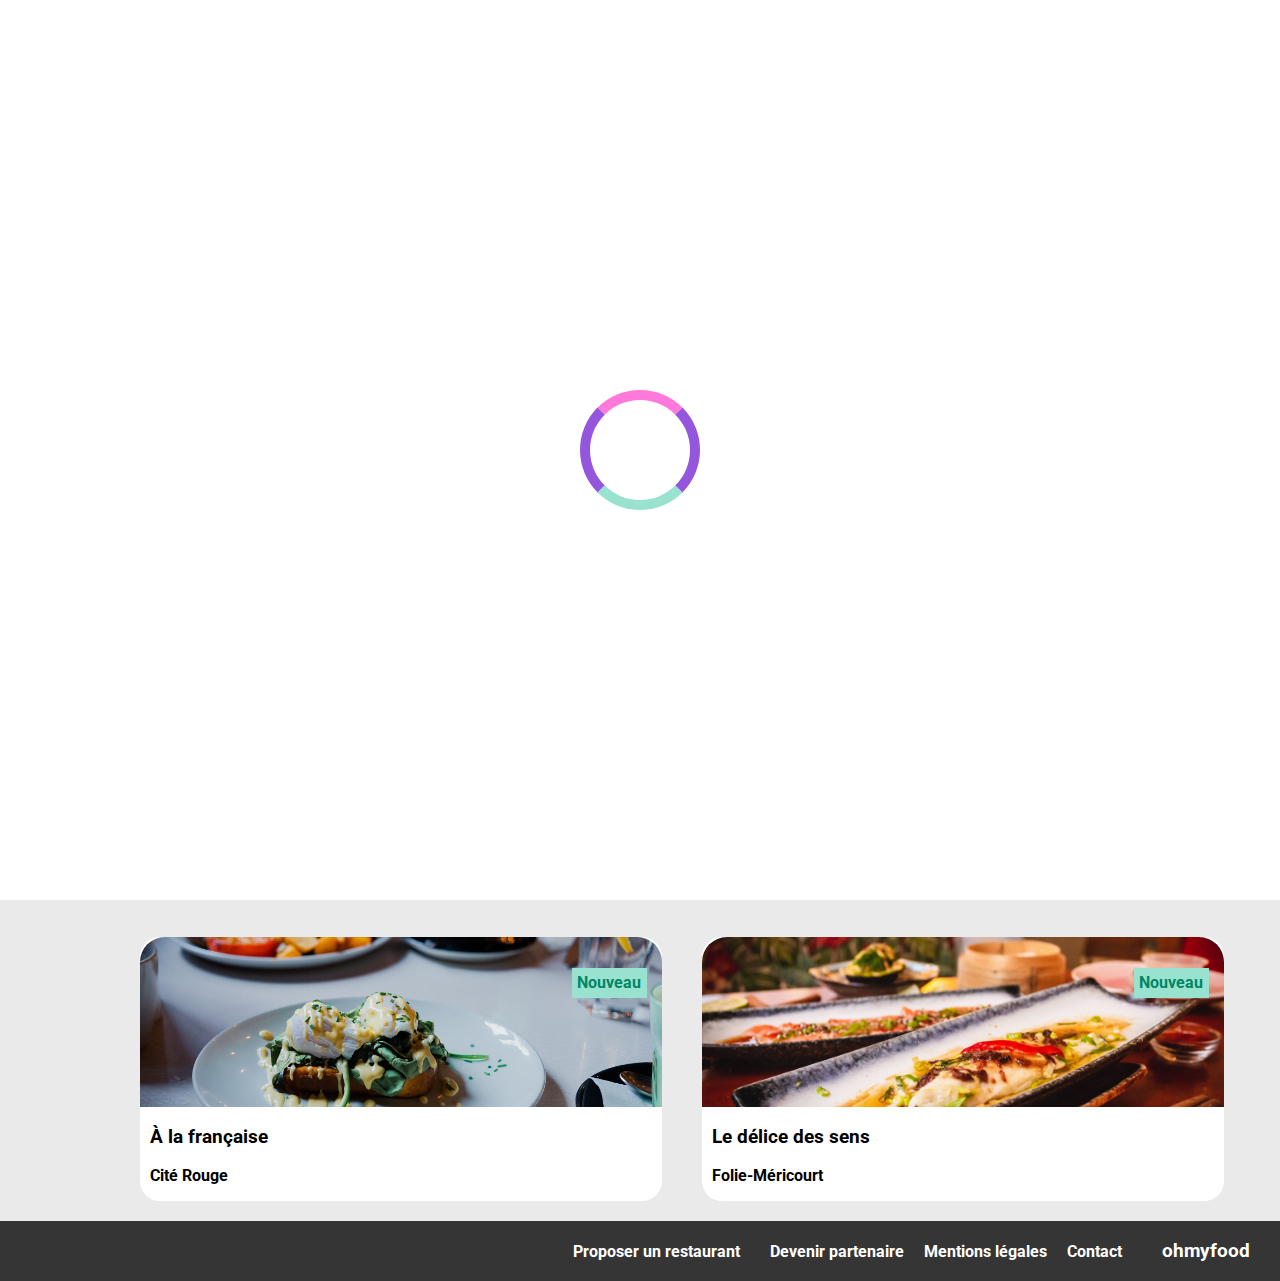
<file: index.html>
<html lang="fr">
<head>
    <meta charset="UTF-8">
    <meta name="viewport" content="width=device-width, initial-scale=1.0">
    <link rel="preconnect" href="https://fonts.googleapis.com">
    <link rel="preconnect" href="https://fonts.gstatic.com" crossorigin>
    <link href="https://fonts.googleapis.com/css2?family=Roboto:wght@100;300;400;500;700&family=Shrikhand&display=swap" rel="stylesheet">
    <link rel="stylesheet" href="https://cdnjs.cloudflare.com/ajax/libs/font-awesome/6.2.1/css/all.min.css" 
    integrity="sha512-MV7K8+y+gLIBoVD59lQIYicR65iaqukzvf/nwasF0nqhPay5w/9lJmVM2hMDcnK1OnMGCdVK+iQrJ7lzPJQd1w==" 
    crossorigin="anonymous" referrerpolicy="no-referrer">
    <link rel="stylesheet" href="./index.css">
    <title>Ohmyfood</title>
</head>
<body>
    <div class="loader-section">
        <div class="loader"></div>
    </div>
    <header>
        <img  class="logo" src="./Images et textes Ohmyfood/images/logo/ohmyfood.png" alt="Logo de Ohmyfood">
        <form method="get" action="#" class =" navbar location-restaurant "><!--ajout de method get + action -->
            <i class="fa-solid fa-location-dot"></i>
            <input type="search" class="location-city" placeholder ="Paris, Belleville">
           <!-- <a href="index.html" class="location-city">Paris, Belleville</a> modifiction c'est un input non un lien              -->
        </form>
    </header>

    <main class="container">
        <section class="presentation"><!-- c'est mieux une section  -->
            <h1>Réserver le menu qui vous convient</h1>
            <p>Découvrez des restaurants d'exception, sélectionnés par nos soins.</p>
        <!--cest pour pouvoir travailler le bouton avec les couleurs -->   
        <div class="btn" id="cta">
            <a class="homepage__info homepage__btn--purple" href="#restaurants">Explorer nos restaurants</a>  
        </div>
        </section >
        
        <section class="list-step">
            <h2>Fonctionnement</h2>
            <div class="functioning">
                <div class="choice">
                    <div class="step-number">1</div>
                    <a href="#" class="content"><i class="fa-duotone fa-mobile-button icon"></i>Choisissez un restaurant</a>
                </div>
                <div class="choice">
                    <div class="step-number">2</div>
                    <a href="#" class="content"><i class="fa-solid fa-list icon"></i>Composez votre menu</a>
                </div>
                <div class="choice">
                    <div class="step-number">3</div>
                    <a href="#" class="content"><i class="fa-solid fa-store icon"></i>Dégustez au restaurant</a>
                </div>
            </div>
        </section>
        <section class="list-restaurant">
            <h2>Restaurant</h2>
            <div class="list-choice">
            <div class="restaurant">
                <a href="menu la-palette-du-goût.html">
                    <artcle class="card">
                        <div class="card-news">
                            <p class="news">Nouveau</p>
                        </div>
                        <img src="./Images et textes Ohmyfood/images/restaurants/jay-wennington-N_Y88TWmGwA-unsplash.jpg" class="picture-restaurant" alt="Photo d'un plat gastronomique">
                    </artcle>
                    <div class="card-content">
                        <div class="card-txt">
                            <h3 class="card-title">La palette du goût</h3>
                            <p class="card-subtitle">Ménilmontnant</p>
                        </div>
                        <div class="favorite__restaurant">
                            <i class="far fa-heart icon-empty"></i>
                            <i class="fas fa-heart icon-fill"></i>          
                        </div>
                    </div>
                </a>
            </div>
            <div class="restaurant">
                <a href="menu la-note-enchantée.html">
                    <article class="card">
                        <img src="./Images et textes Ohmyfood/images/restaurants/stil-u2Lp8tXIcjw-unsplash.jpg" class="picture-restaurant" alt="Photo d'un plat gastronomique">
                    </article>
                    <div class="card-news">
                        <p class="news">Nouveau</p>
                    </div>
                    <div class="card-content">
                        <div class="card-txt">
                            <h3 class="card-title">La note enchantée</h3>
                            <p class="card-subtitle">Charonne</p>
                        </div>
                        <div class="favorite__restaurant">
                            <i class="far fa-heart icon-empty"></i>
                            <i class="fas fa-heart icon-fill"></i>          
                        </div>
                    </div>
                </a>
            </div>
            <div class="restaurant">
                <a href="menu à-la-française.html">
                    <article class="card">
                        <img src="./Images et textes Ohmyfood/images/restaurants/toa-heftiba-DQKerTsQwi0-unsplash.jpg" class="picture-restaurant" alt="Photo d'un plat gastronomique">
                    </article>
                    <div class="card-news">
                        <p class="news">Nouveau</p>
                    </div>
                    <div class="card-content">
                        <div class="card-txt">
                            <h3 class="card-title">À la française</h3>
                            <p class="card-subtitle">Cité Rouge</p>
                        </div>
                        <div class="favorite__restaurant">
                            <i class="far fa-heart icon-empty"></i>
                            <i class="fas fa-heart icon-fill"></i>          
                        </div>
                    </div>
                </a>
            </div>
            <div class="restaurant">
                <a href="menu le-délice-des-sens.html">
                    <article class="card">
                        <img src="./Images et textes Ohmyfood/images/restaurants/louis-hansel-shotsoflouis-qNBGVyOCY8Q-unsplash.jpg" class="picture-restaurant" alt="Photo d'un plat gastronomique">
                    </article>
                    <div class="card-news">
                        <p class="news">Nouveau</p>
                    </div>
                    <div class="card-content">
                        <div class="card-txt">
                            <h3 class="card-title">Le délice des sens</h3>
                            <p class="card-subtitle">Folie-Méricourt</p>
                        </div>
                        <div class="favorite__restaurant">
                            <i class="far fa-heart icon-empty"></i>
                            <i class="fas fa-heart icon-fill"></i>          
                        </div>
                    </div>
                </a>
            </div>
            </div>
        </section>
    </main>

    <footer>
        <h3 class="title-footer">ohmyfood</h3>
            <ul class="list-footer">
                <li><a href="#"><i class="fa-solid fa-utensils icon"></i>Proposer un restaurant</a></li>
                <li><a href="#"><i class="fa-solid fa-handshake-angle icon"></i>Devenir partenaire</a></li>
                <li><a href="#">Mentions légales</a></li>
                <li><a href="#">Contact</a></li>
            </ul>
    </footer>
</body>
</html>
</file>
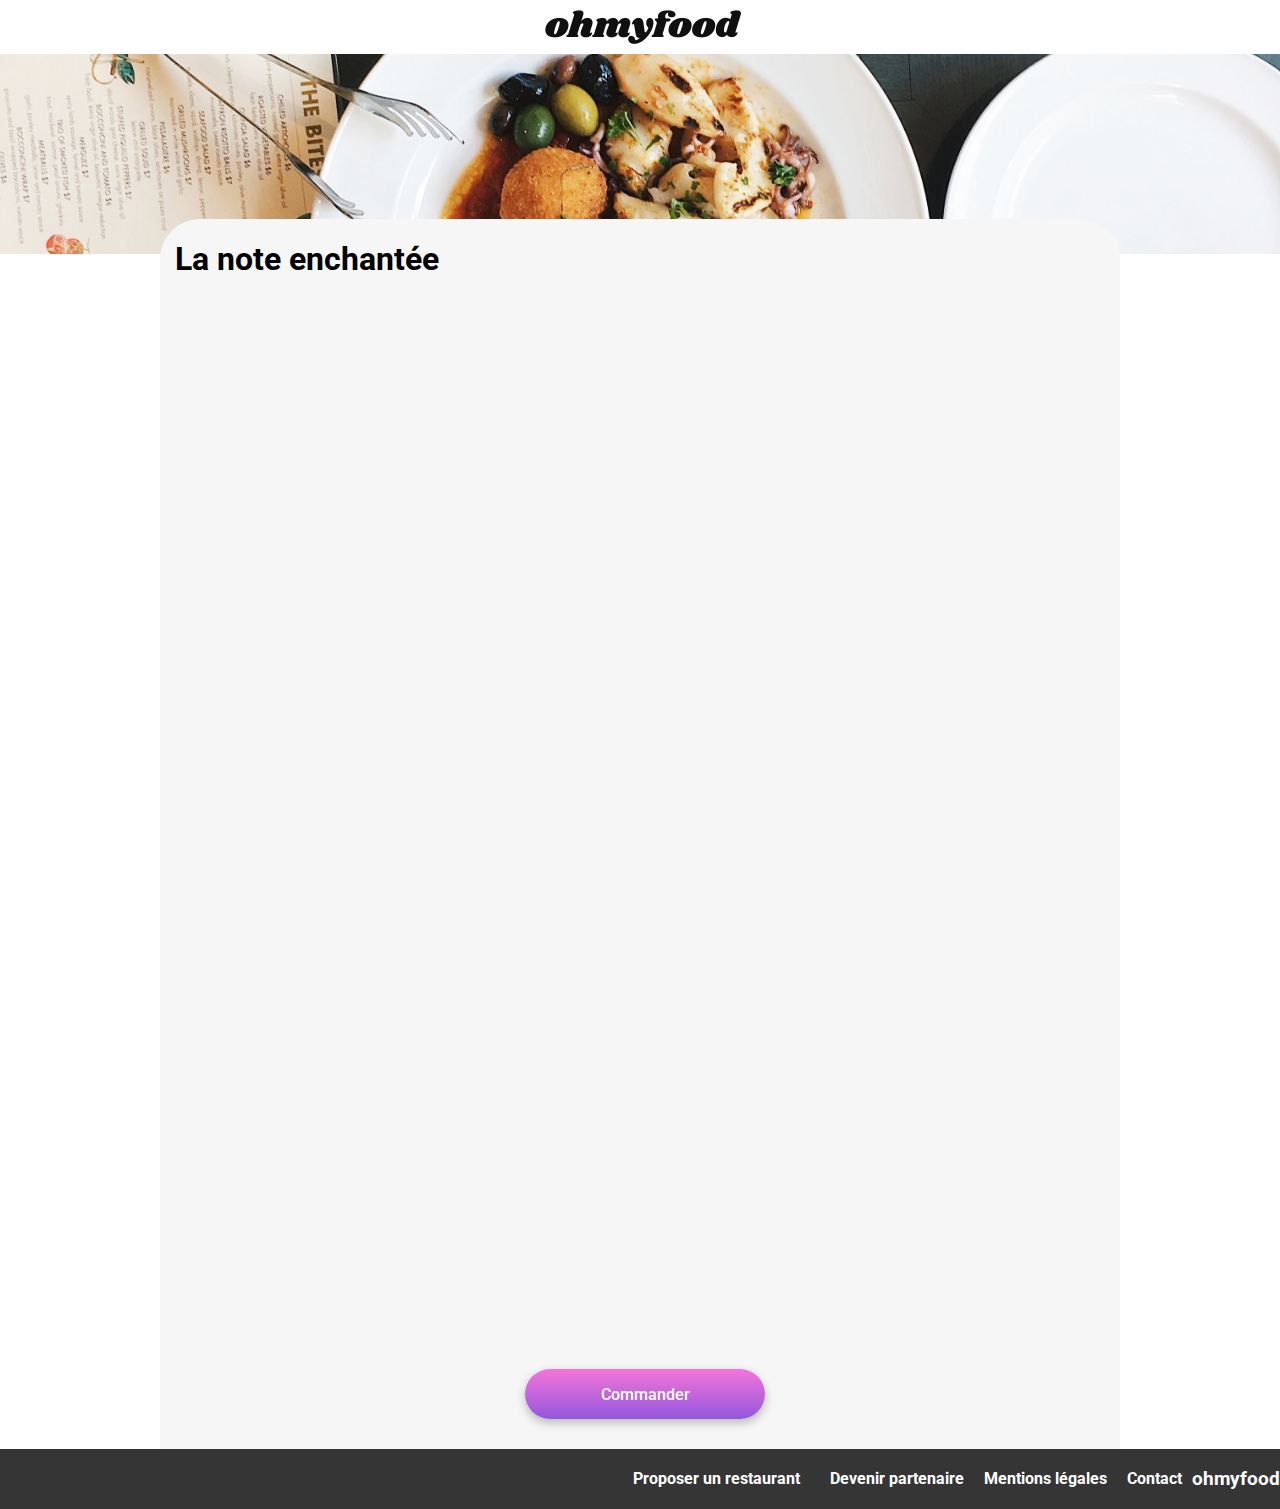
<file: menu la-note-enchantée.html>
<html lang="fr">
<head>
    <meta charset="UTF-8">
    <meta name="viewport" content="width=device-width, initial-scale=1.0">
    <link href="index.scss" rel="stylsheet">
    <link href="index.html">
    <link href="menu le-délice-des-sens.html">
    <link href="menu la-note-enchantée.html">
    <link href="menu à-la-française.html">
    <link rel="preconnect" href="https://fonts.googleapis.com">
    <link rel="preconnect" href="https://fonts.gstatic.com" crossorigin>
    <link href="https://fonts.googleapis.com/css2?family=Roboto:wght@100;300;400;500;700&family=Shrikhand&display=swap" rel="stylesheet">
    <link rel="stylesheet" href="https://cdnjs.cloudflare.com/ajax/libs/font-awesome/6.2.1/css/all.min.css" 
    integrity="sha512-MV7K8+y+gLIBoVD59lQIYicR65iaqukzvf/nwasF0nqhPay5w/9lJmVM2hMDcnK1OnMGCdVK+iQrJ7lzPJQd1w==" 
    crossorigin="anonymous" referrerpolicy="no-referrer">
    <link rel="stylesheet" href="./index.css">
    <title>Ohmyfood</title>
</head>
<body>
    <header>
        <nav>
            <a href="./index.html"><i class="fa-solid fa-arrow-left"></i> 
            </a>
            <a href="./index.html" class="img-logo"><img src="./Images et textes Ohmyfood/images/logo/ohmyfood.png"></a>
        </nav>
    </header>
    <main class="container">
        <div class="image-menu">
          <img src="./Images et textes Ohmyfood/images/restaurants/stil-u2Lp8tXIcjw-unsplash.jpg">
        </div> 
        <section class="main-background"> 
        <section class="background">
            <div>
                <h1>La note enchantée</h1>
            </div>
            <div class="favorite__restaurant">
                <i class="far fa-heart icon-empty"></i>
                <i class="fas fa-heart icon-fill"></i>          
            </div>
        </section>
        <!-- All menu -->
<div class="menus-content">
    <!-- Starter menu -->
    <section class="menus">
    <h3 class="menus__title">Entrées</h3>
    
    <!-- Choice menu 1 -->
    <div class="choice-menu">
    <div class="choice-menu__top">
    <h4 class="choice-menu__title">Ravioles de foie gras</h4>
    <p class="choice-menu__description">Accompagnées de leur crème à la truffe</p>
    </div>
    <div class="choice-menu__price">25€</div>
    <div class="choice-menu__okay">
    <div class="choice-menu__icon">
    <i class="choice-menu__icons fas fa-check"></i>
    </div>
    </div>
    </div>
    
    <!-- Choice menu 2 -->
    <div class="choice-menu">
    <div class="choice-menu__top">
    <h4 class="choice-menu__title">Caviar osciètre</h4>
    <p class="choice-menu__description">Sur blini à la farine de blé noir</p>
    </div>
    <div class="choice-menu__price">35€</div>
    <div class="choice-menu__okay">
    <div class="choice-menu__icon">
    <i class="choice-menu__icons fas fa-check"></i>
    </div>
    </div>
    </div>
    
    <!-- Choice menu 3 -->
    <div class="choice-menu">
    <div class="choice-menu__top">
    <h4 class="choice-menu__title">Homard et espuma de potiron</h4>
    <p class="choice-menu__description">Marinés aux zestes d'orange</p>
    </div>
    <div class="choice-menu__price">20€</div>
    <div class="choice-menu__okay">
    <div class="choice-menu__icon">
    <i class="choice-menu__icons fas fa-check"></i>
    </div>
    </div>
    </div>

    <!-- Choice menu 4 -->
    <div class="choice-menu">
        <div class="choice-menu__top">
        <h4 class="choice-menu__title">Foie gras de canard cuit entier</h4>
        <p class="choice-menu__description">Confiture de figue et pain toasté</p>
        </div>
        <div class="choice-menu__price">35€</div>
        <div class="choice-menu__okay">
        <div class="choice-menu__icon">
        <i class="choice-menu__icons fas fa-check"></i>
        </div>
        </div>
        </div>
    </section>
    
    
    <!-- Dish menu -->
    <section class="menus">
    <h3 class="menus__title">Plats</h3>
    
    <!-- Choice menu 1 -->
    <div class="choice-menu">
    <div class="choice-menu__top">
    <h4 class="choice-menu__title">Noix de coquilles Saint-Jacques</h4>
    <p class="choice-menu__description">Sur lit de purée de céeri-rave</p>
    </div>
    <div class="choice-menu__price">40€</div>
    <div class="choice-menu__okay">
    <div class="choice-menu__icon">
    <i class="choice-menu__icons fas fa-check"></i>
    </div>
    </div>
    </div>
    
    <!-- Choice menu 2 -->
    <div class="choice-menu">
    <div class="choice-menu__top">
    <h4 class="choice-menu__title">Langoustine poêlée</h4>
    <p class="choice-menu__description">Purée de patate douce</p>
    </div>
    <div class="choice-menu__price">35€</div>
    <div class="choice-menu__okay">
    <div class="choice-menu__icon">
    <i class="choice-menu__icons fas fa-check"></i>
    </div>
    </div>
    </div>
    
    <!-- Choice menu 3 -->
    <div class="choice-menu">
    <div class="choice-menu__top">
    <h4 class="choice-menu__title">Mijoté de queue de boeuf</h4>
    <p class="choice-menu__description">Et riz sauvage aux zestes de citron</p>
    </div>
    <div class="choice-menu__price">45€</div>
    <div class="choice-menu__okay">
    <div class="choice-menu__icon">
    <i class="choice-menu__icons fas fa-check"></i>
    </div>
    </div>
    </div>
    </section>
    
    
    <!-- Dessert menu -->
    <section class="menus">
    <h3 class="menus__title">Desserts</h3>
    
    <!-- Choice menu 1 -->
    <div class="choice-menu">
    <div class="choice-menu__top">
    <h4 class="choice-menu__title">Macaron noisette et chocalat</h4>
    <p class="choice-menu__description">Glace au caramel brun et sel de Guérande</p>
    </div>
    <div class="choice-menu__price">18€</div>
    <div class="choice-menu__okay">
    <div class="choice-menu__icon">
    <i class="choice-menu__icons fas fa-check"></i>
    </div>
    </div>
    </div>
    
    <!-- Choice menu 2 -->
    <div class="choice-menu">
    <div class="choice-menu__top">
    <h4 class="choice-menu__title">Baba au rhum revisité</h4>
    <p class="choice-menu__description">Revisité</p>
    </div>
    <div class="choice-menu__price">22€</div>
    <div class="choice-menu__okay">
    <div class="choice-menu__icon">
    <i class="choice-menu__icons fas fa-check"></i>
    </div>
    </div>
    </div>
    
    <!-- Choice menu 3 -->
    <div class="choice-menu">
    <div class="choice-menu__top">
    <h4 class="choice-menu__title">Tarte au citron meringuée</h4>
    <p class="choice-menu__description">Déstructurée</p>
    </div>
    <div class="choice-menu__price">23€</div>
    <div class="choice-menu__okay">
    <div class="choice-menu__icon">
    <i class="choice-menu__icons fas fa-check"></i>
    </div>
    </div>
    </div>
    </section>
    </div>
    <div class="cta">
        <a class="homepage__info homepage__btn--purple" href="#restaurants">Commander</a>  
    </div>
    </section>
    </main>
    <footer>
        <h3>ohmyfood</h3>
            <ul class="list-footer">
                <li><a href="#"><i class="fa-solid fa-utensils icon"></i>Proposer un restaurant</a></li>
                <li><a href="#"><i class="fa-solid fa-handshake-angle icon"></i>Devenir partenaire</a></li>
                <li><a href="#">Mentions légales</a></li>
                <li><a href="#">Contact</a></li>
            </ul>
    </footer>
</body>
</html>
</file>
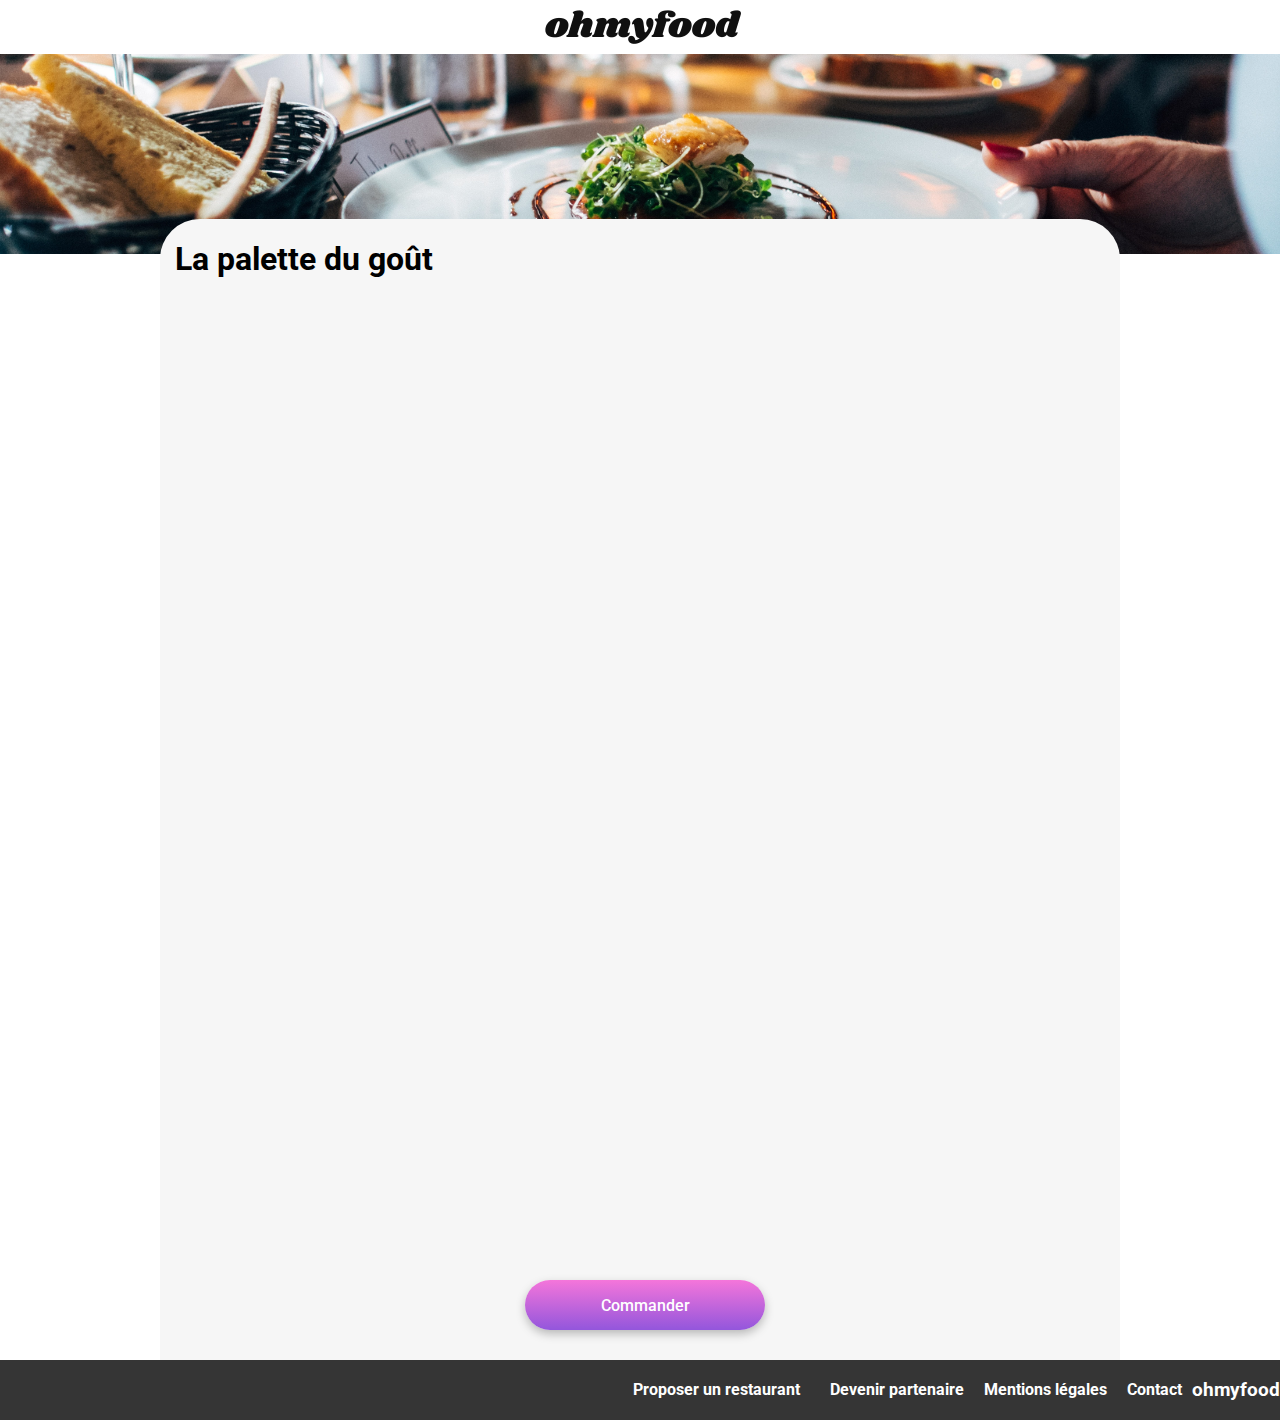
<file: menu la-palette-du-goût.html>
<html lang="fr">
<head>
    <meta charset="UTF-8">
    <meta name="viewport" content="width=device-width, initial-scale=1.0">
    <link href="index.scss" rel="stylsheet">
    <link href="index.html">
    <link href="menu le-délice-des-sens.html">
    <link href="menu la-note-enchantée.html">
    <link href="menu à-la-française.html">
    <link rel="preconnect" href="https://fonts.googleapis.com">
    <link rel="preconnect" href="https://fonts.gstatic.com" crossorigin>
    <link href="https://fonts.googleapis.com/css2?family=Roboto:wght@100;300;400;500;700&family=Shrikhand&display=swap" rel="stylesheet">
    <link rel="stylesheet" href="https://cdnjs.cloudflare.com/ajax/libs/font-awesome/6.2.1/css/all.min.css" 
    integrity="sha512-MV7K8+y+gLIBoVD59lQIYicR65iaqukzvf/nwasF0nqhPay5w/9lJmVM2hMDcnK1OnMGCdVK+iQrJ7lzPJQd1w==" 
    crossorigin="anonymous" referrerpolicy="no-referrer">
    <link rel="stylesheet" href="./index.css">
    <title>Ohmyfood</title>
</head>
<body>
    <header>
        <nav>
            <a href="./index.html"><i class="fa-solid fa-arrow-left"></i> 
            </a>
            <a href="./index.html" class="img-logo"><img src="./Images et textes Ohmyfood/images/logo/ohmyfood.png"></a>
        </nav> 
    </header>
    <main class="container">
        <div class="image-menu">
          <img src="./Images et textes Ohmyfood/images/restaurants/jay-wennington-N_Y88TWmGwA-unsplash.jpg">
        </div>
        <section class="main-background">  
        <section class="background">
            <div>
                <h1>La palette du goût</h1>
            </div>
            <div class="favorite__restaurant">
                <i class="far fa-heart icon-empty"></i>
                <i class="fas fa-heart icon-fill"></i>          
            </div>
        </section>
        <!-- All menu -->
<div class="menus-content">
    <!-- Starter menu -->
    <section class="menus">
    <h3 class="menus__title">Entrées</h3>
    
    <!-- Choice menu 1 -->
    <div class="choice-menu">
    <div class="choice-menu__top">
    <h4 class="choice-menu__title">Fricassée d'escargots</h4>
    <p class="choice-menu__description">Au piment d'Espelette</p>
    </div>
    <div class="choice-menu__price">25€</div>
    <div class="choice-menu__okay">
    <div class="choice-menu__icon">
    <i class="choice-menu__icons fas fa-check"></i>
    </div>
    </div>
    </div>
    
    <!-- Choice menu 2 -->
    <div class="choice-menu">
    <div class="choice-menu__top">
    <h4 class="choice-menu__title">Foie gras de canard mi-cuit</h4>
    <p class="choice-menu__description">Et ses copeaux de truffe noire</p>
    </div>
    <div class="choice-menu__price">35€</div>
    <div class="choice-menu__okay">
    <div class="choice-menu__icon">
    <i class="choice-menu__icons fas fa-check"></i>
    </div>
    </div>
    </div>
    
    <!-- Choice menu 3 -->
    <div class="choice-menu">
    <div class="choice-menu__top">
    <h4 class="choice-menu__title">Oeuf au plat</h4>
    <p class="choice-menu__description">Assaisonné à la truffe sur lit de caviar</p>
    </div>
    <div class="choice-menu__price">20€</div>
    <div class="choice-menu__okay">
    <div class="choice-menu__icon">
    <i class="choice-menu__icons fas fa-check"></i>
    </div>
    </div>
    </div>
    </section>
    
    
    <!-- Dish menu -->
    <section class="menus">
    <h3 class="menus__title">Plats</h3>
    
    <!-- Choice menu 1 -->
    <div class="choice-menu">
    <div class="choice-menu__top">
    <h4 class="choice-menu__title">Filet de boeuf aux herbes</h4>
    <p class="choice-menu__description">Accompagné de sa ribambelle de légumes</p>
    </div>
    <div class="choice-menu__price">40€</div>
    <div class="choice-menu__okay">
    <div class="choice-menu__icon">
    <i class="choice-menu__icons fas fa-check"></i>
    </div>
    </div>
    </div>
    
    <!-- Choice menu 2 -->
    <div class="choice-menu">
    <div class="choice-menu__top">
    <h4 class="choice-menu__title">Parmentier de queue de boeuf</h4>
    <p class="choice-menu__description">À la truffe noire sur sa purée de panais</p>
    </div>
    <div class="choice-menu__price">35€</div>
    <div class="choice-menu__okay">
    <div class="choice-menu__icon">
    <i class="choice-menu__icons fas fa-check"></i>
    </div>
    </div>
    </div>
    
    <!-- Choice menu 3 -->
    <div class="choice-menu">
    <div class="choice-menu__top">
    <h4 class="choice-menu__title">Filet de turbot</h4>
    <p class="choice-menu__description">Aux agrumes</p>
    </div>
    <div class="choice-menu__price">44€</div>
    <div class="choice-menu__okay">
    <div class="choice-menu__icon">
    <i class="choice-menu__icons fas fa-check"></i>
    </div>
    </div>
    </div>
    </section>
    
    
    <!-- Dessert menu -->
    <section class="menus">
    <h3 class="menus__title">Desserts</h3>
    
    <!-- Choice menu 1 -->
    <div class="choice-menu">
    <div class="choice-menu__top">
    <h4 class="choice-menu__title">Paris-Brest</h4>
    <p class="choice-menu__description">Revisité</p>
    </div>
    <div class="choice-menu__price">18€</div>
    <div class="choice-menu__okay">
    <div class="choice-menu__icon">
    <i class="choice-menu__icons fas fa-check"></i>
    </div>
    </div>
    </div>
    
    <!-- Choice menu 2 -->
    <div class="choice-menu">
    <div class="choice-menu__top">
    <h4 class="choice-menu__title">Macaron au chocolat d'exception</h4>
    <p class="choice-menu__description">Revisité</p>
    </div>
    <div class="choice-menu__price">22€</div>
    <div class="choice-menu__okay">
    <div class="choice-menu__icon">
    <i class="choice-menu__icons fas fa-check"></i>
    </div>
    </div>
    </div>
    
    <!-- Choice menu 3 -->
    <div class="choice-menu">
    <div class="choice-menu__top">
    <h4 class="choice-menu__title">Mousse au chocolat</h4>
    <p class="choice-menu__description">Au piment d'Espelette et à la truffe noire</p>
    </div>
    <div class="choice-menu__price">23€</div>
    <div class="choice-menu__okay">
    <div class="choice-menu__icon">
    <i class="choice-menu__icons fas fa-check"></i>
    </div>
    </div>
    </div>
    </section>
    </div>
    <div class="cta">
        <a class="homepage__info homepage__btn--purple" href="#restaurants">Commander</a>  
    </div>
    </section>
    </main>
    <footer>
        <h3>ohmyfood</h3>
            <ul class="list-footer">
                <li><a href="#"><i class="fa-solid fa-utensils icon"></i>Proposer un restaurant</a></li>
                <li><a href="#"><i class="fa-solid fa-handshake-angle icon"></i>Devenir partenaire</a></li>
                <li><a href="#">Mentions légales</a></li>
                <li><a href="#">Contact</a></li>
            </ul>
    </footer>
</body>
</html>
</file>
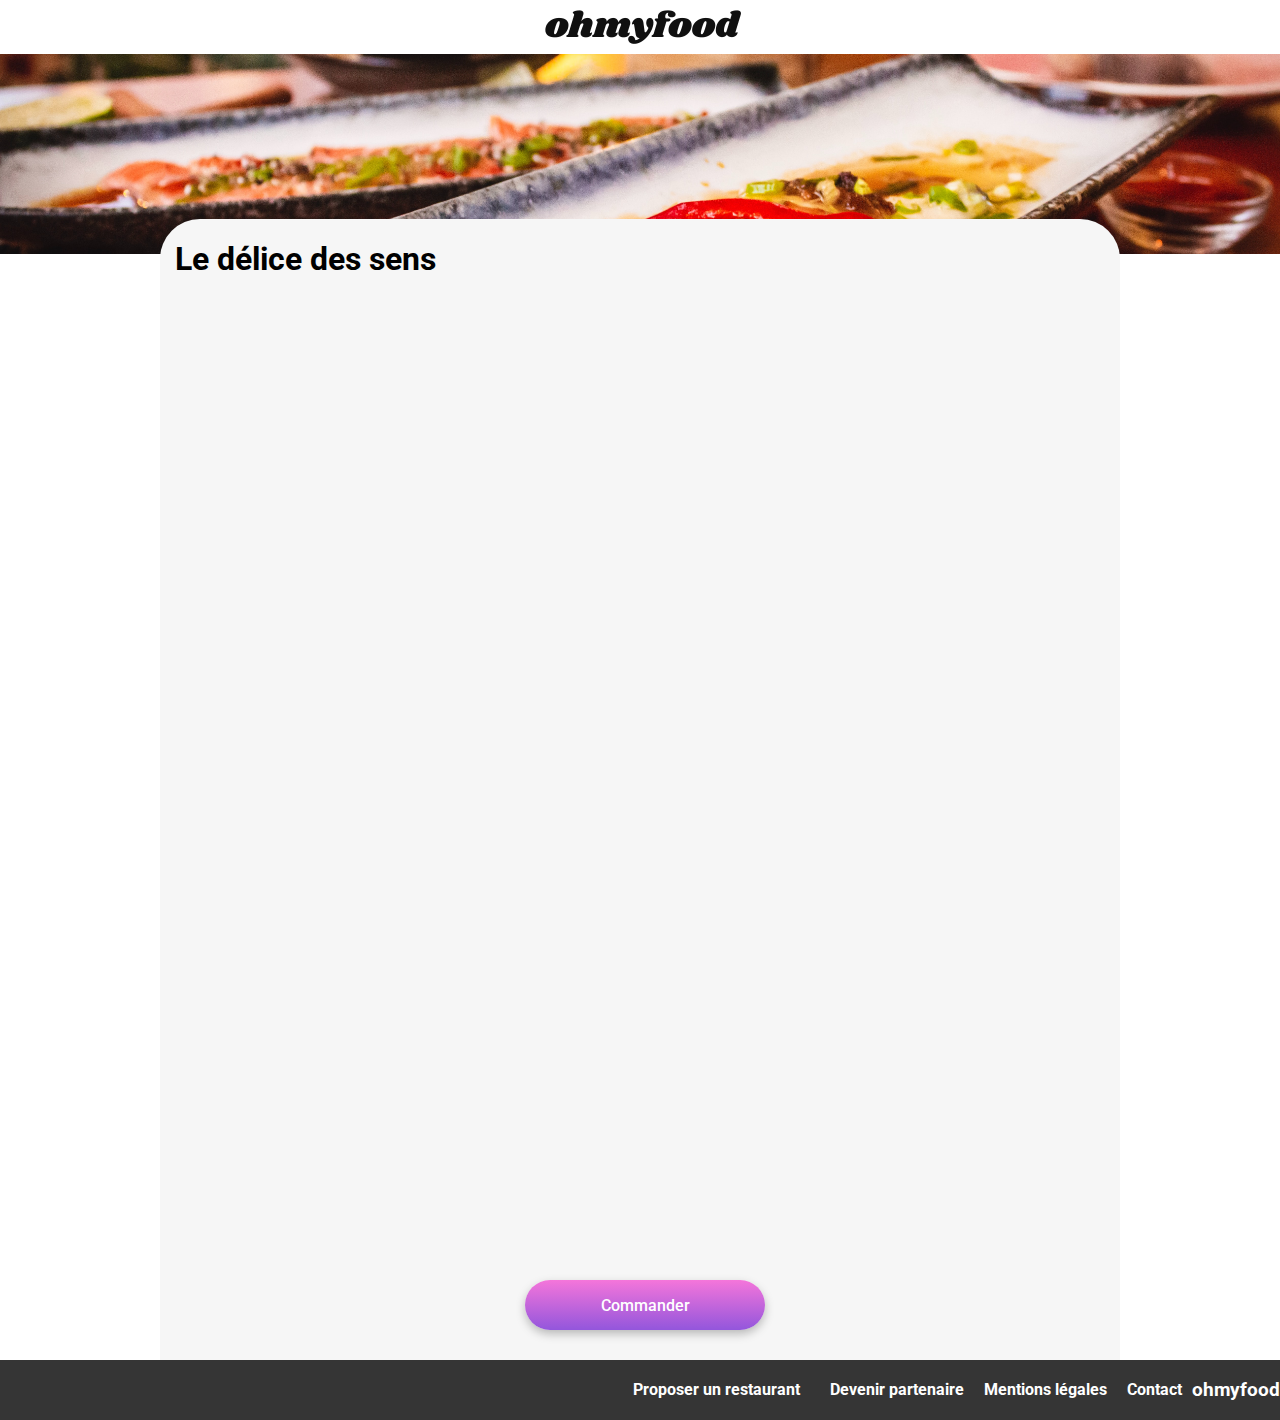
<file: menu le-délice-des-sens.html>
<html lang="fr">
<head>
    <meta charset="UTF-8">
    <meta name="viewport" content="width=device-width, initial-scale=1.0">
    <link href="index.scss" rel="stylsheet">
    <link href="index.html">
    <link href="menu le-délice-des-sens.html">
    <link href="menu la-note-enchantée.html">
    <link href="menu à-la-française.html">
    <link rel="preconnect" href="https://fonts.googleapis.com">
    <link rel="preconnect" href="https://fonts.gstatic.com" crossorigin>
    <link href="https://fonts.googleapis.com/css2?family=Roboto:wght@100;300;400;500;700&family=Shrikhand&display=swap" rel="stylesheet">
    <link rel="stylesheet" href="https://cdnjs.cloudflare.com/ajax/libs/font-awesome/6.2.1/css/all.min.css" 
    integrity="sha512-MV7K8+y+gLIBoVD59lQIYicR65iaqukzvf/nwasF0nqhPay5w/9lJmVM2hMDcnK1OnMGCdVK+iQrJ7lzPJQd1w==" 
    crossorigin="anonymous" referrerpolicy="no-referrer">
    <link rel="stylesheet" href="./index.css">
    <title>Ohmyfood</title>
</head>
<body>
    <header>
        <nav>
            <a href="./index.html"><i class="fa-solid fa-arrow-left"></i> 
            </a>
            <a href="./index.html" class="img-logo"><img src="./Images et textes Ohmyfood/images/logo/ohmyfood.png"></a>
        </nav>
    </header>
    <main class="container">
        <div class="image-menu">
          <img src="./Images et textes Ohmyfood/images/restaurants/louis-hansel-shotsoflouis-qNBGVyOCY8Q-unsplash.jpg">
        </div> 
        <section class="main-background"> 
        <section class="background">
            <div>
                <h1>Le délice des sens</h1>
            </div>
            <div class="favorite__restaurant">
                <i class="far fa-heart icon-empty"></i>
                <i class="fas fa-heart icon-fill"></i>          
            </div>
        </section>
        <!-- All menu -->
<div class="menus-content">
    <!-- Starter menu -->
    <section class="menus">
    <h3 class="menus__title">Entrées</h3>
    
    <!-- Choice menu 1 -->
    <div class="choice-menu">
    <div class="choice-menu__top">
    <h4 class="choice-menu__title">Tartare de thon</h4>
    <p class="choice-menu__description">Assaisonné au yuzu</p>
    </div>
    <div class="choice-menu__price">25€</div>
    <div class="choice-menu__okay">
    <div class="choice-menu__icon">
    <i class="choice-menu__icons fas fa-check"></i>
    </div>
    </div>
    </div>
    
    <!-- Choice menu 2 -->
    <div class="choice-menu">
    <div class="choice-menu__top">
    <h4 class="choice-menu__title">Bouchée de homard croustillant</h4>
    <p class="choice-menu__description">Et sa farandole de petits légumes</p>
    </div>
    <div class="choice-menu__price">35€</div>
    <div class="choice-menu__okay">
    <div class="choice-menu__icon">
    <i class="choice-menu__icons fas fa-check"></i>
    </div>
    </div>
    </div>
    
    <!-- Choice menu 3 -->
    <div class="choice-menu">
    <div class="choice-menu__top">
    <h4 class="choice-menu__title">Poulet rôti aux herbes de Provence</h4>
    <p class="choice-menu__description">Et sa crème de truffe</p>
    </div>
    <div class="choice-menu__price">40€</div>
    <div class="choice-menu__okay">
    <div class="choice-menu__icon">
    <i class="choice-menu__icons fas fa-check"></i>
    </div>
    </div>
    </div>
    </section>
    
    
    <!-- Dish menu -->
    <section class="menus">
    <h3 class="menus__title">Plats</h3>
    
    <!-- Choice menu 1 -->
    <div class="choice-menu">
    <div class="choice-menu__top">
    <h4 class="choice-menu__title">Poulet rôti aux herbes de Provence</h4>
    <p class="choice-menu__description">Et sa crème de truffe</p>
    </div>
    <div class="choice-menu__price">40€</div>
    <div class="choice-menu__okay">
    <div class="choice-menu__icon">
    <i class="choice-menu__icons fas fa-check"></i>
    </div>
    </div>
    </div>
    
    <!-- Choice menu 2 -->
    <div class="choice-menu">
    <div class="choice-menu__top">
    <h4 class="choice-menu__title">Langouste rôtie</h4>
    <p class="choice-menu__description">Et ses légumes de saison</p>
    </div>
    <div class="choice-menu__price">35€</div>
    <div class="choice-menu__okay">
    <div class="choice-menu__icon">
    <i class="choice-menu__icons fas fa-check"></i>
    </div>
    </div>
    </div>
    
    <!-- Choice menu 3 -->
    <div class="choice-menu">
    <div class="choice-menu__top">
    <h4 class="choice-menu__title">Côte de boeuf Angus</h4>
    <p class="choice-menu__description">Et sa purée de panais</p>
    </div>
    <div class="choice-menu__price">44€</div>
    <div class="choice-menu__okay">
    <div class="choice-menu__icon">
    <i class="choice-menu__icons fas fa-check"></i>
    </div>
    </div>
    </div>
    </section>
    
    
    <!-- Dessert menu -->
    <section class="menus">
    <h3 class="menus__title">Desserts</h3>
    
    <!-- Choice menu 1 -->
    <div class="choice-menu">
    <div class="choice-menu__top">
    <h4 class="choice-menu__title">Farandole de desserts</h4>
    <p class="choice-menu__description">Du chef</p>
    </div>
    <div class="choice-menu__price">18€</div>
    <div class="choice-menu__okay">
    <div class="choice-menu__icon">
    <i class="choice-menu__icons fas fa-check"></i>
    </div>
    </div>
    </div>
    
    <!-- Choice menu 2 -->
    <div class="choice-menu">
    <div class="choice-menu__top">
    <h4 class="choice-menu__title">Crème brulée</h4>
    <p class="choice-menu__description">Revisité</p>
    </div>
    <div class="choice-menu__price">22€</div>
    <div class="choice-menu__okay">
    <div class="choice-menu__icon">
    <i class="choice-menu__icons fas fa-check"></i>
    </div>
    </div>
    </div>
    
    <!-- Choice menu 3 -->
    <div class="choice-menu">
    <div class="choice-menu__top">
    <h4 class="choice-menu__title">Tiramisu</h4>
    <p class="choice-menu__description">À la noisette</p>
    </div>
    <div class="choice-menu__price">23€</div>
    <div class="choice-menu__okay">
    <div class="choice-menu__icon">
    <i class="choice-menu__icons fas fa-check"></i>
    </div>
    </div>
    </div>
    </section>
    </div>
    <div class="cta">
        <a class="homepage__info homepage__btn--purple" href="#restaurants">Commander</a>  
    </div>
    </main>
    <footer>
        <h3>ohmyfood</h3>
            <ul class="list-footer">
                <li><a href="#"><i class="fa-solid fa-utensils icon"></i>Proposer un restaurant</a></li>
                <li><a href="#"><i class="fa-solid fa-handshake-angle icon"></i>Devenir partenaire</a></li>
                <li><a href="#">Mentions légales</a></li>
                <li><a href="#">Contact</a></li>
            </ul>
    </footer>
</body>
</html>
</file>
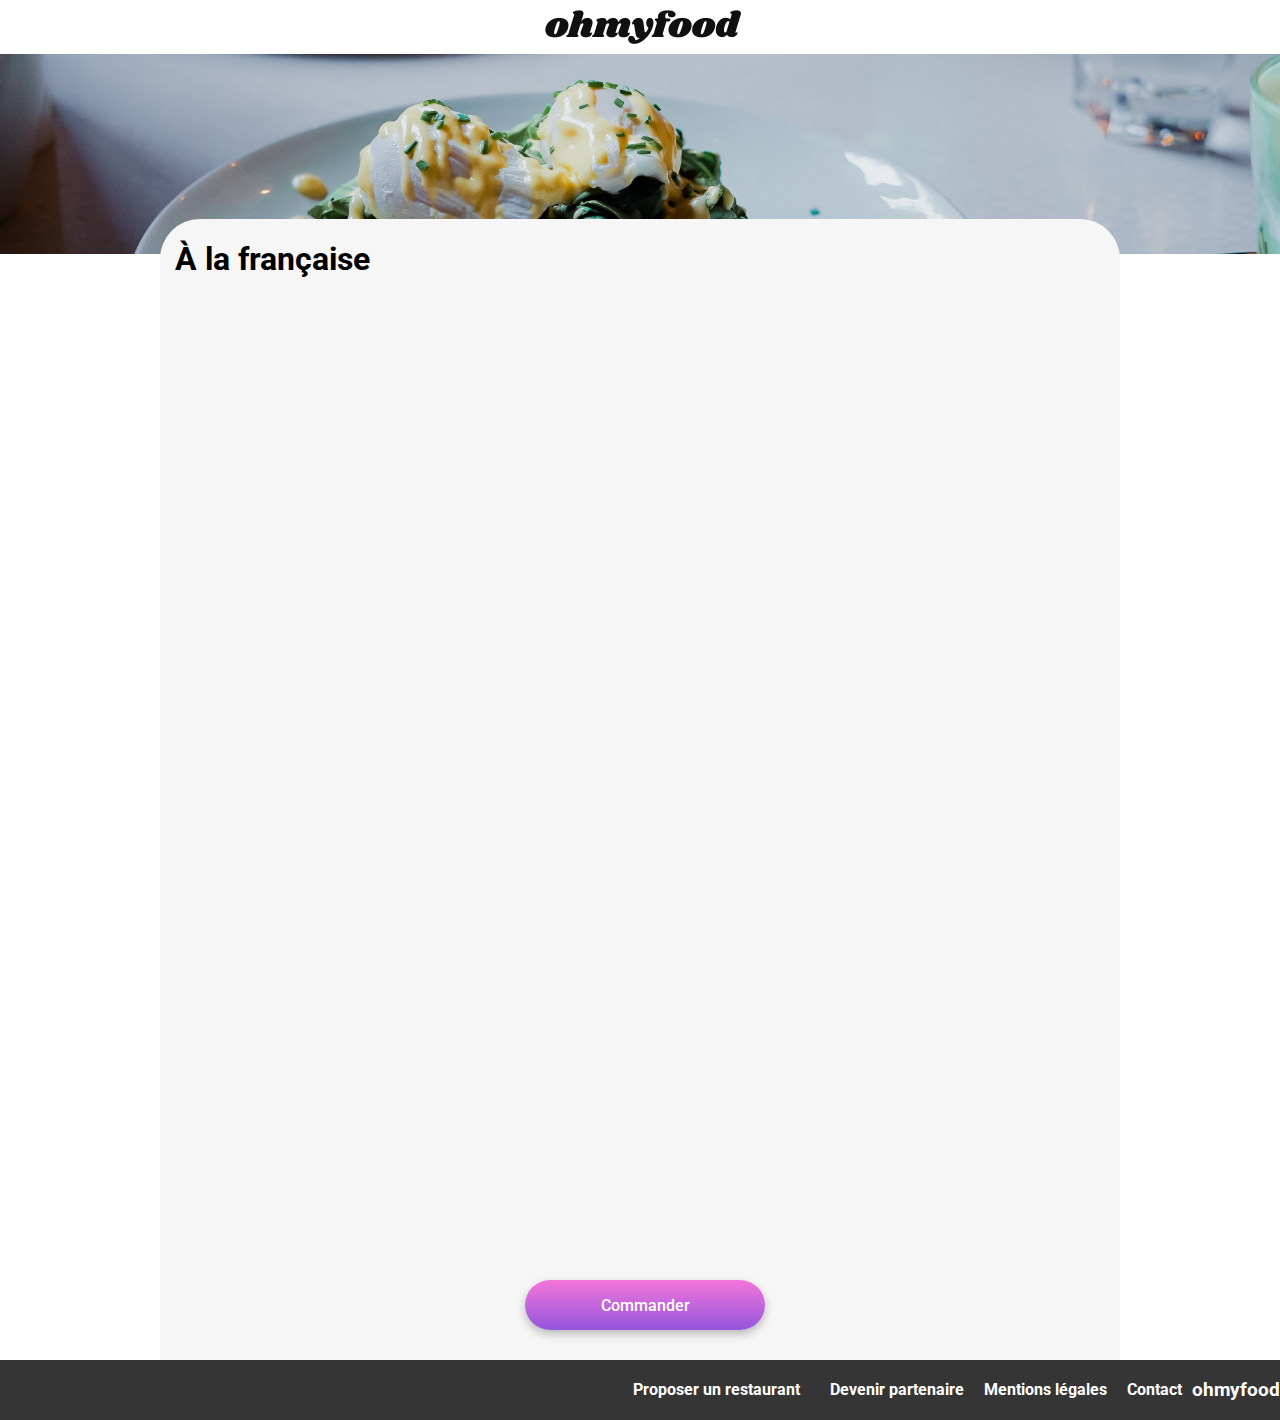
<file: menu à-la-française.html>
<html lang="fr">
<head>
    <meta charset="UTF-8">
    <meta name="viewport" content="width=device-width, initial-scale=1.0">
    <link href="index.scss" rel="stylsheet">
    <link href="index.html">
    <link href="menu le-délice-des-sens.html">
    <link href="menu la-note-enchantée.html">
    <link href="menu à-la-française.html">
    <link rel="preconnect" href="https://fonts.googleapis.com">
    <link rel="preconnect" href="https://fonts.gstatic.com" crossorigin>
    <link href="https://fonts.googleapis.com/css2?family=Roboto:wght@100;300;400;500;700&family=Shrikhand&display=swap" rel="stylesheet">
    <link rel="stylesheet" href="https://cdnjs.cloudflare.com/ajax/libs/font-awesome/6.2.1/css/all.min.css" 
    integrity="sha512-MV7K8+y+gLIBoVD59lQIYicR65iaqukzvf/nwasF0nqhPay5w/9lJmVM2hMDcnK1OnMGCdVK+iQrJ7lzPJQd1w==" 
    crossorigin="anonymous" referrerpolicy="no-referrer">
    <link rel="stylesheet" href="./index.css">
    <title>Ohmyfood</title>
</head>
<body>
    <header>
        <nav>
            <a href="./index.html"><i class="fa-solid fa-arrow-left"></i> 
            </a>
            <a href="./index.html" class="img-logo"><img src="./Images et textes Ohmyfood/images/logo/ohmyfood.png"></a>
        </nav>
    </header>
    <main class="container">
        <div class="image-menu">
          <img src="./Images et textes Ohmyfood/images/restaurants/toa-heftiba-DQKerTsQwi0-unsplash.jpg">
        </div>  
        <section class="main-background">
        <section class="background">
            <div>
                <h1>À la française</h1>
            </div>
            <div class="favorite__restaurant">
                <i class="far fa-heart icon-empty"></i>
                <i class="fas fa-heart icon-fill"></i>          
            </div>
        </section>
        <!-- All menu -->
<div class="menus-content">
    <!-- Starter menu -->
    <section class="menus">
    <h3 class="menus__title">Entrées</h3>
    
    <!-- Choice menu 1 -->
    <div class="choice-menu">
    <div class="choice-menu__top">
    <h4 class="choice-menu__title">Tartare de poulpe acidulé</h4>
    <p class="choice-menu__description">Aux zestes d'orange</p>
    </div>
    <div class="choice-menu__price">25€</div>
    <div class="choice-menu__okay">
    <div class="choice-menu__icon">
    <i class="choice-menu__icons fas fa-check"></i>
    </div>
    </div>
    </div>
    
    <!-- Choice menu 2 -->
    <div class="choice-menu">
    <div class="choice-menu__top">
    <h4 class="choice-menu__title">Velouté de légumes d'antan</h4>
    <p class="choice-menu__description">Carotte, panais, topinambour</p>
    </div>
    <div class="choice-menu__price">35€</div>
    <div class="choice-menu__okay">
    <div class="choice-menu__icon">
    <i class="choice-menu__icons fas fa-check"></i>
    </div>
    </div>
    </div>
    
    <!-- Choice menu 3 -->
    <div class="choice-menu">
    <div class="choice-menu__top">
    <h4 class="choice-menu__title">Soupe à l'oignon</h4>
    <p class="choice-menu__description">revisité</p>
    </div>
    <div class="choice-menu__price">20€</div>
    <div class="choice-menu__okay">
    <div class="choice-menu__icon">
    <i class="choice-menu__icons fas fa-check"></i>
    </div>
    </div>
    </div>
    </section>
    
    
    <!-- Dish menu -->
    <section class="menus">
    <h3 class="menus__title">Plats</h3>
    
    <!-- Choice menu 1 -->
    <div class="choice-menu">
    <div class="choice-menu__top">
    <h4 class="choice-menu__title">Coquilles Saint-Jacques</h4>
    <p class="choice-menu__description">Accompagnées d'une purée de panais/p>
    </div>
    <div class="choice-menu__price">40€</div>
    <div class="choice-menu__okay">
    <div class="choice-menu__icon">
    <i class="choice-menu__icons fas fa-check"></i>
    </div>
    </div>
    </div>
    
    <!-- Choice menu 2 -->
    <div class="choice-menu">
    <div class="choice-menu__top">
    <h4 class="choice-menu__title">Magret de canard</h4>
    <p class="choice-menu__description">Et parmentier de pommes de terre</p>
    </div>
    <div class="choice-menu__price">35€</div>
    <div class="choice-menu__okay">
    <div class="choice-menu__icon">
    <i class="choice-menu__icons fas fa-check"></i>
    </div>
    </div>
    </div>
    
    <!-- Choice menu 3 -->
    <div class="choice-menu">
    <div class="choice-menu__top">
    <h4 class="choice-menu__title">Pigeonneau d'Ille-et-Vilaine</h4>
    <p class="choice-menu__description">Sur son lit de gnocchis aux légumes</p>
    </div>
    <div class="choice-menu__price">44€</div>
    <div class="choice-menu__okay">
    <div class="choice-menu__icon">
    <i class="choice-menu__icons fas fa-check"></i>
    </div>
    </div>
    </div>
    </section>
    
    
    <!-- Dessert menu -->
    <section class="menus">
    <h3 class="menus__title">Desserts</h3>
    
    <!-- Choice menu 1 -->
    <div class="choice-menu">
    <div class="choice-menu__top">
    <h4 class="choice-menu__title">Pétales de violettes glacés</h4>
    <p class="choice-menu__description">Et sa purée de noisettes</p>
    </div>
    <div class="choice-menu__price">18€</div>
    <div class="choice-menu__okay">
    <div class="choice-menu__icon">
    <i class="choice-menu__icons fas fa-check"></i>
    </div>
    </div>
    </div>
    
    <!-- Choice menu 2 -->
    <div class="choice-menu">
    <div class="choice-menu__top">
    <h4 class="choice-menu__title">Fondant au chocolat</h4>
    <p class="choice-menu__description">Revisité</p>
    </div>
    <div class="choice-menu__price">22€</div>
    <div class="choice-menu__okay">
    <div class="choice-menu__icon">
    <i class="choice-menu__icons fas fa-check"></i>
    </div>
    </div>
    </div>
    
    <!-- Choice menu 3 -->
    <div class="choice-menu">
    <div class="choice-menu__top">
    <h4 class="choice-menu__title">Millefeuille croustillant</h4>
    <p class="choice-menu__description">Myrtilles et pâte d'amande</p>
    </div>
    <div class="choice-menu__price">23€</div>
    <div class="choice-menu__okay">
    <div class="choice-menu__icon">
    <i class="choice-menu__icons fas fa-check"></i>
    </div>
    </div>
    </div>
    </section>
    </div>
    <div class="cta">
        <a class="homepage__info homepage__btn--purple" href="#restaurants">Commander</a>  
    </div>
    </section>
    </main>
    <footer>
        <h3>ohmyfood</h3>
            <ul class="list-footer">
                <li><a href="#"><i class="fa-solid fa-utensils icon"></i>Proposer un restaurant</a></li>
                <li><a href="#"><i class="fa-solid fa-handshake-angle icon"></i>Devenir partenaire</a></li>
                <li><a href="#">Mentions légales</a></li>
                <li><a href="#">Contact</a></li>
            </ul>
    </footer>
</body>
</html>
</file>
<file: index.css>
@charset "UTF-8";
/****** Variables de couleur du site ******/
/****** Mixins ******/
/****** Version mobile ******/
/****** Général ******/
body {
  display: flex;
  flex-direction: column;
  width: 100%;
  margin: auto;
  font-family: "Roboto", sans-serif;
}

a {
  text-decoration: none;
  color: black;
  font-weight: 700;
}

li {
  list-style: none;
}

/****** Loader ******/
@keyframes spin {
  0% {
    -webkit-transform: rotate(0deg);
    opacity: 1;
  }
  100% {
    -webkit-transform: rotate(360deg);
    opacity: 0;
    z-index: -1;
  }
}
@keyframes loader {
  0% {
    opacity: 1;
  }
  100% {
    opacity: 0;
    z-index: -2;
  }
}
.loader-section {
  background-color: white;
  display: flex;
  justify-content: center;
  align-items: center;
  z-index: 4;
  position: fixed;
  top: 0;
  left: 0;
  width: 100%;
  height: 100vh;
  animation: loader 3s ease-in forwards;
  -moz-animation: loader 3s ease-in forwards;
  /* Firefox */
  -webkit-animation: loader 3s ease-in forwards;
  /* Safari et Chrome */
  -o-animation: loader 3s ease-in forwards;
  /* Opera */
}

.loader {
  width: 100px;
  height: 100px;
  border-radius: 50%;
  border: 10px solid #9356DC; /* Couleur principale du loader */
  border-top-color: #FF79DA; /* Couleur du dessus du loader */
  border-bottom-color: #99E2D0;
  z-index: 4;
  animation: spin 3000ms ease-in forwards;
  -moz-animation: spin 3000ms ease-in forwards;
  /* Firefox */
  -webkit-animation: spin 3000ms ease-in forwards;
  /* Safari et Chrome */
  -o-animation: spin 3000ms ease-in forwards;
  /* Opera */
}

/****** Header homepage ******/
header {
  display: flex;
  flex-direction: column;
  justify-content: center;
  width: 100%;
}

.logo {
  height: 31px;
  margin: 20px auto;
}

.navbar {
  display: flex;
  flex-direction: column;
  width: 100%;
  justify-content: center;
}

.location-restaurant {
  flex-direction: row;
  align-items: center;
  height: 50px;
  text-align: center;
  box-shadow: 0px 4px 4px 0px rgba(0, 0, 0, 0.2509803922), inset 0px 2px 5px 0px rgba(0, 0, 0, 0.2509803922);
  background: #EAEAEA;
  gap: 17px;
  z-index: 1;
  margin: 0;
  width: 100%;
}

input {
  border: none;
  outline: none;
  background: none;
  width: 130px;
  font-weight: bold;
  font-size: 16px;
}
input::-moz-placeholder {
  color: black;
  width: 120px;
}
input::placeholder {
  color: black;
  width: 120px;
}

/****** Section info ******/
.presentation {
  display: flex;
  flex-direction: column;
  align-items: center;
  justify-content: center;
  background-color: #F6F6F6;
  text-align: center;
}
.presentation p {
  font-weight: 300;
  font-size: 18px;
  margin: 0;
}
.presentation h1 {
  width: 75%;
}

/****** Boutton ******/
.btn {
  margin-top: 30px;
  margin-bottom: 57px;
  width: 228px;
}

.homepage__btn--purple {
  border-radius: 25px;
  background: linear-gradient(#ff79da -11%, #9356DC);
  color: white;
  border: none;
  font-size: 16px;
  font-weight: 500;
  height: 50px;
  display: flex;
  justify-content: center;
  align-items: center;
  box-shadow: 0px 4px 10px 0px rgba(0, 0, 0, 0.25);
  justify-content: center;
  transition: 1s;
}
.homepage__btn--purple:hover {
  box-shadow: 0px 6px 12px 3px rgba(0, 0, 0, 0.25);
  opacity: 0.8;
  transition: 1s;
}

.list-step {
  display: flex;
  flex-direction: column;
  justify-content: center;
  padding: 10px;
}
.list-step .functioning {
  display: flex;
  flex-direction: column;
}
.list-step .choice {
  border: none;
  border-radius: 25px;
  width: 100%;
  height: 72px;
  background: #F6F6F6;
  display: flex;
  align-items: center;
  margin-bottom: 25px;
  gap: 25px;
  box-shadow: 0px 4px 10px 0px rgba(0, 0, 0, 0.25);
}
.list-step .choice .step-number {
  border-radius: 25px;
  padding: 10px;
  padding-top: 4px;
  padding-bottom: 4px;
  color: white;
  background: #9356DC;
  margin-left: -10px;
}
.list-step .choice .content {
  display: flex;
  gap: 25px;
  list-style: none initial;
}

.icon:hover {
  color: var(--secondary-color);
}

.list-restaurant {
  background-color: #EAEAEA;
  display: flex;
  flex-direction: column;
  width: 100%;
}
.list-restaurant .restaurant {
  display: flex;
  flex-direction: column;
  width: 95%;
  border-radius: 20px;
  background-color: white;
  position: relative;
  box-sizing: border-box;
  margin-bottom: 20px;
  margin-left: 10px;
}
.list-restaurant .restaurant a {
  display: flex;
  flex-direction: column;
  border-radius: 25px;
}
.list-restaurant .restaurant .card {
  width: 100%;
}
.list-restaurant .restaurant .news {
  position: absolute;
  top: 15px;
  right: 15px;
  z-index: 1;
  background-color: #99e2d0;
  width: 65px;
  height: 20px;
  color: #008766;
  padding: 5px;
}
.list-restaurant .restaurant img {
  width: 100%;
  height: 170px;
  -o-object-fit: cover;
     object-fit: cover;
  border-top-left-radius: 25px;
  border-top-right-radius: 25px;
}
.list-restaurant .restaurant .card-content {
  display: flex;
  justify-content: space-between;
  align-items: center;
  padding: 0 10px;
}

/* Coeur */
.favorite__restaurant {
  height: 2rem;
  width: 2rem;
  padding: 0;
  display: inline-block;
  align-items: center;
  justify-content: center;
  position: relative;
  overflow: hidden;
}
.favorite__restaurant .icon-fill {
  opacity: 0;
  font-size: 1.6rem;
  cursor: pointer;
  position: absolute;
  z-index: 2;
  background: linear-gradient(0deg, #ab5edc 0%, #df6fda 58%);
  -webkit-background-clip: text;
  -webkit-text-fill-color: transparent;
  transition: 0.2s linear;
}
.favorite__restaurant .icon-empty {
  opacity: 1;
  font-size: 1.6rem;
  cursor: pointer;
  position: absolute;
  transition: 0.2s linear;
}
.favorite__restaurant:hover .icon-fill {
  opacity: 1;
}
.favorite__restaurant:hover .icon-empty {
  opacity: 0;
}

input[type=checkbox]#favorite1 {
  display: none;
}
input[type=checkbox]#favorite1:checked ~ label .icon-fill {
  background: linear-gradient(0deg, #ab5edc 0%, #df6fda 58%);
  -webkit-background-clip: text;
  -webkit-text-fill-color: transparent;
  opacity: 1;
}

footer {
  background-color: #353535;
  color: white;
  display: flex;
  flex-direction: column;
}
footer h3 {
  padding-left: 10px;
}
footer .list-footer {
  display: flex;
  flex-direction: column;
  gap: 10px;
}
footer a {
  color: white;
  text-decoration: none;
  display: flex;
  align-items: center;
  gap: 10px;
}

/****** Pages restaurants ******/
/* Menu content */
/* Animation for icon confirmation pages menus */
@keyframes rotation {
  from {
    transform: rotate(-540deg);
  }
  to {
    transform: rotate(0deg);
  }
}
/* Gradual onset menus */
@keyframes apparition {
  0% {
    opacity: 0;
    transform: translateY(1.6rem);
  }
  100% {
    opacity: 1;
    transform: translateY(0);
  }
}
nav {
  display: flex;
  gap: 130px;
  margin-top: 10px;
  margin-bottom: 10px;
  padding-left: 5px;
}
nav .fa-arrow-left {
  padding: 5px;
}
nav img {
  width: 50%;
}

main {
  background-color: #F6F6F6;
}

.image-menu img {
  width: 100%;
  height: 200px;
  -o-object-fit: cover;
     object-fit: cover;
  position: absolute;
}

.main-background {
  position: relative;
  z-index: 1;
  border-radius: 40px 40px 0 0;
  background: #F6F6F6;
  margin-top: 165px;
  width: 100%;
}

.background {
  display: flex;
  align-items: center;
  justify-content: space-between;
  padding: 0 15px;
}

.menus-content {
  display: flex;
  flex-wrap: wrap;
  justify-content: center;
  /* Menus */
  /* Choice menu */
}
.menus-content .menus {
  margin-top: 2rem;
  max-width: 100%;
  overflow: hidden;
  padding: 0 1rem;
  animation-name: apparition;
  animation-fill-mode: forwards;
}
.menus-content .menus:first-child {
  margin: 0;
  opacity: 0;
  animation-delay: 0s;
  animation-duration: 2s;
}
.menus-content .menus:nth-child(2) {
  margin: 0;
  opacity: 0;
  animation-delay: 0.3s;
  animation-duration: 2s;
}
.menus-content .menus:last-child {
  margin: 0;
  opacity: 0;
  animation-delay: 0.6s;
  animation-duration: 2s;
}
.menus-content .menus__title {
  position: relative;
  text-transform: uppercase;
  padding-bottom: 0.5rem;
  font-weight: 400;
}
.menus-content .menus__title::after {
  content: "";
  width: 3rem;
  height: 0.2rem;
  background-color: #99E2D0;
  position: absolute;
  left: 0;
  bottom: 0;
}
.menus-content .choice-menu {
  background-color: #fff;
  padding: 1rem;
  display: flex;
  margin: 1rem 0;
  border-radius: 0.75rem;
  overflow: hidden;
  box-shadow: 0.25rem 0.25rem 1rem rgba(0, 0, 0, 0.1);
  width: 19.5rem;
  cursor: pointer;
}
.menus-content .choice-menu:last-child {
  margin-bottom: 0;
}
.menus-content .choice-menu__top {
  overflow: hidden;
  flex: 1;
}
.menus-content .choice-menu__title {
  margin: 0;
  overflow: hidden;
  font-size: 1.1rem;
  padding-bottom: 0.25rem;
  white-space: nowrap;
  text-overflow: ellipsis;
}
.menus-content .choice-menu__description {
  margin: 0;
  font-size: 0.9rem;
  overflow: hidden;
  white-space: nowrap;
  text-overflow: ellipsis;
}
.menus-content .choice-menu__price {
  font-weight: 600;
  display: flex;
  align-items: flex-end;
  justify-content: flex-end;
}
.menus-content .choice-menu__okay {
  background-color: #99E2D0;
  margin: -1rem -5rem -1rem 1rem;
  width: 4rem;
  display: flex;
  align-items: center;
  justify-content: center;
  transition: 0.5s;
}
.menus-content .choice-menu:hover .choice-menu__okay {
  margin-right: -1rem;
}
.menus-content .choice-menu__icon {
  height: 1.6rem;
  width: 1.3rem;
  background-color: #fff;
  display: flex;
  align-items: center;
  justify-content: center;
  border-radius: 100px;
}
.menus-content .choice-menu:hover .choice-menu__icon {
  animation-duration: 0.8s;
  animation-name: rotation;
}
.menus-content .choice-menu__icons {
  color: #99E2D0;
}

.cta {
  width: 50%;
  padding-left: 100px;
  margin-top: 25px;
  margin-bottom: 25px;
}

/****** Version tablette et desktop ******/
/****** Homepage ******/
@media (min-width: 768px) {
  body {
    width: 100%;
  }
  .list-step {
    display: flex;
    flex-direction: column;
    width: 75%;
    padding-left: 120px;
  }
  .list-step .functioning {
    display: flex;
    flex-direction: row;
    gap: 20px;
  }
  .list-restaurant {
    padding-left: 120px;
    width: initial;
  }
  .list-restaurant .list-choice {
    display: flex;
    flex-direction: row;
    flex-wrap: wrap;
  }
  .list-restaurant .list-choice .restaurant {
    width: 45%;
    margin: 20px;
  }
  footer {
    display: flex;
    flex-direction: row-reverse;
  }
  footer .title-footer {
    padding: 0 30px 0 40px;
  }
  footer .list-footer {
    display: flex;
    flex-direction: row;
    align-items: center;
    gap: 20px;
  }
  /****** Menu page ******/
  .img-logo {
    padding-left: 400px;
  }
  .container {
    background-color: white;
  }
  .main-background {
    width: 75%;
    margin: auto;
    margin-top: 165px;
  }
  .main-background .background {
    padding: 0 15px;
  }
  .main-background .menus-content {
    display: flex;
    flex-direction: column;
    align-items: center;
  }
  .cta {
    width: 25%;
    padding-left: 365px;
    padding-bottom: 30px;
    margin: 25px 0 0 0;
  }
}/*# sourceMappingURL=index.css.map */
</file>
